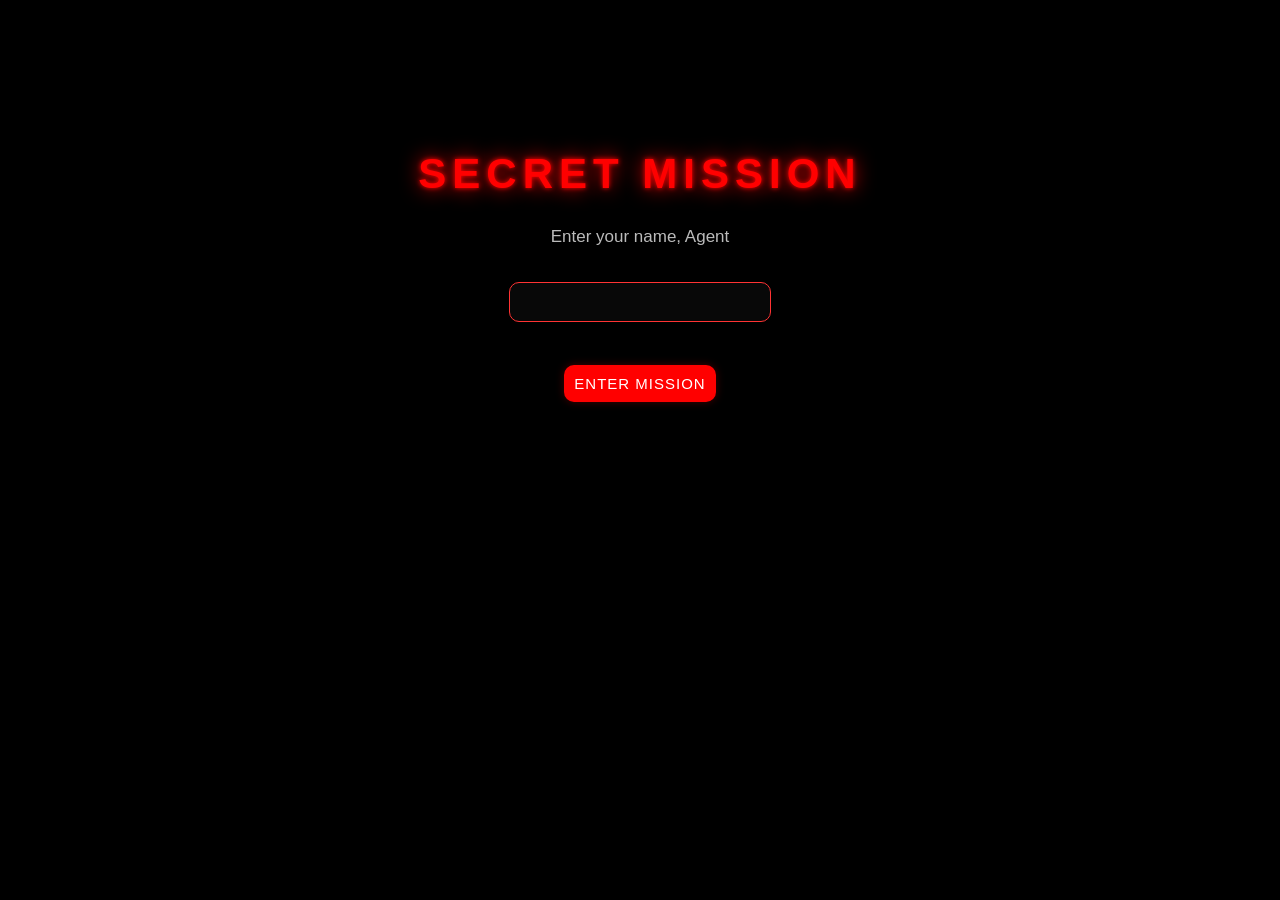
<file: index.html>
<!DOCTYPE html>
<html>

<head>

    <title>Secret Mission</title>
<link rel="stylesheet" href="style.css">

    <style>

        body {
            background-color: black;
            color: white;
            text-align: center;
        }

        h1 {
            color: red;
            margin-top: 150px;
        }

        input {
            padding: 10px;
        }

        button {
            padding: 10px;
            background-color: red;
            color: white;
            border: none;
        }

    </style>

</head>

<body>

    <h1>SECRET MISSION</h1>

    <p>Enter your name, Agent</p>

    <input type="text" id="name">

    <br><br>

    <button onclick="nextPage()">ENTER MISSION</button>

    <script>

        function nextPage() {

            window.location.href = "welcome.html";

        }

    </script>

</body>

</html>
</file>
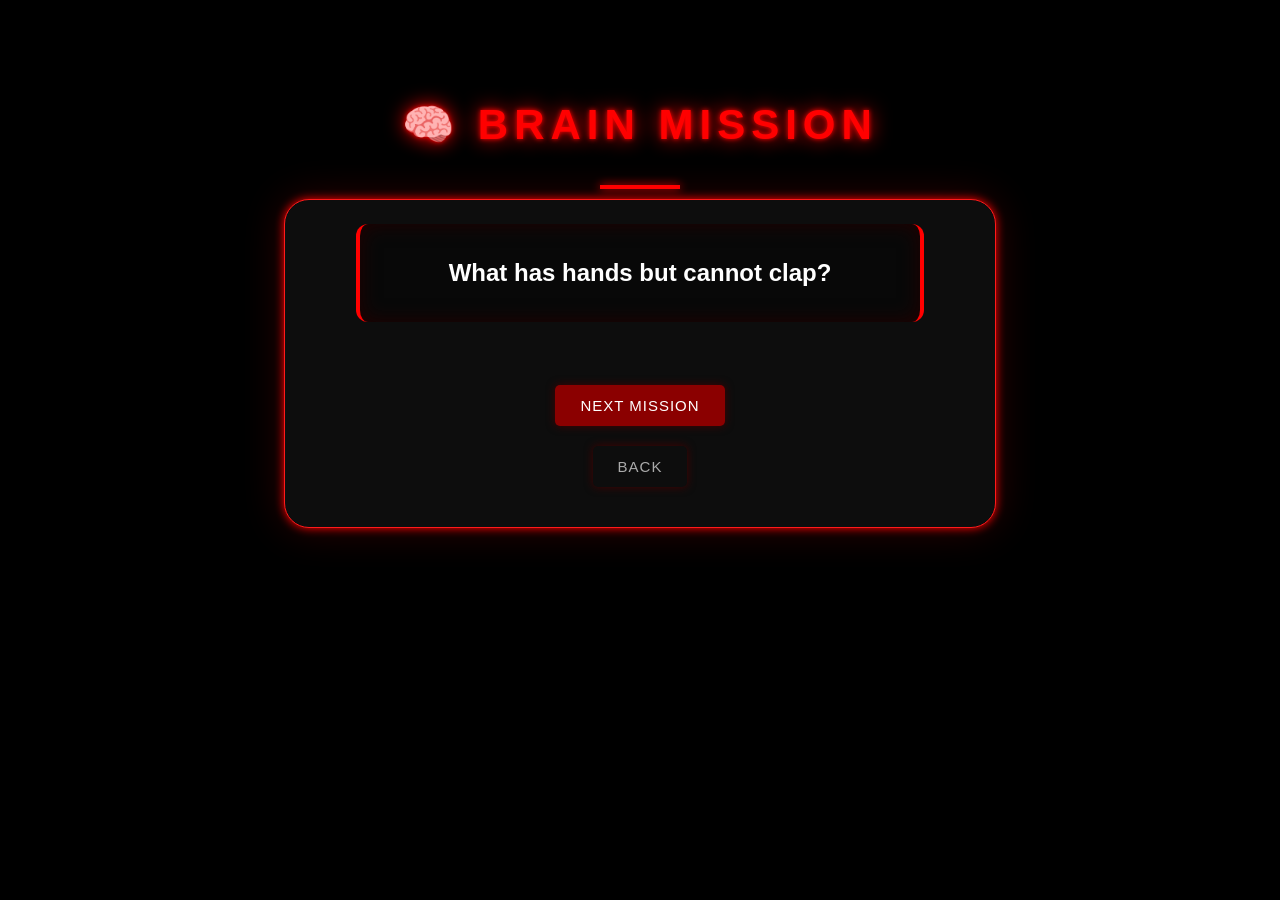
<file: brain.html>
<!DOCTYPE html>
<html>

<head>

    <title>Brain Mission</title>
<link rel="stylesheet" href="style.css">

    <style>

        body {
            background-color: black;
            color: white;
            text-align: center;
        }

        h1 {
            color: red;
            margin-top: 100px;
        }

        .mission {
            margin-top: 50px;
            padding: 30px;
        }

        button {
            padding: 12px 25px;
            margin: 10px;
            background-color: darkred;
            color: white;
            border: none;
            border-radius: 5px;
        }

        button:hover {
            background-color: red;
        }

    </style>

</head>

<body>

    <h1>🧠 BRAIN MISSION</h1>

    <div class="mission">

        <h2 id="question">
            What has hands but cannot clap?
        </h2>

        <br>

        <button onclick="nextMission()">
            NEXT MISSION
        </button>

        <br>

        <button onclick="goBack()">
            BACK
        </button>

    </div>


    <script>

        let missions = [

            "What has hands but cannot clap?",

            "What has a face and two hands but no arms or legs?",

            "What number comes next: 2, 4, 6, 8, ?",

            "What has keys but cannot open a door?",

            "If you have 5 apples and take away 2, how many do you have?",

            "What gets wetter the more it dries?",

            "What has one eye but cannot see?",

            "What can travel around the world while staying in one corner?",

            "What has a neck but no head?",

            "What goes up but never comes down?"

        ];

        let number = 0;


        function nextMission() {

            number = number + 1;

            if (number < missions.length) {

                document.getElementById("question").innerHTML =
                    missions[number];

            } else {

                document.getElementById("question").innerHTML =
                    "🧠 You completed all the BRAIN missions!";

            }

        }


        function goBack() {

            window.location.href = "mood.html";

        }

    </script>

</body>

</html>
</file>
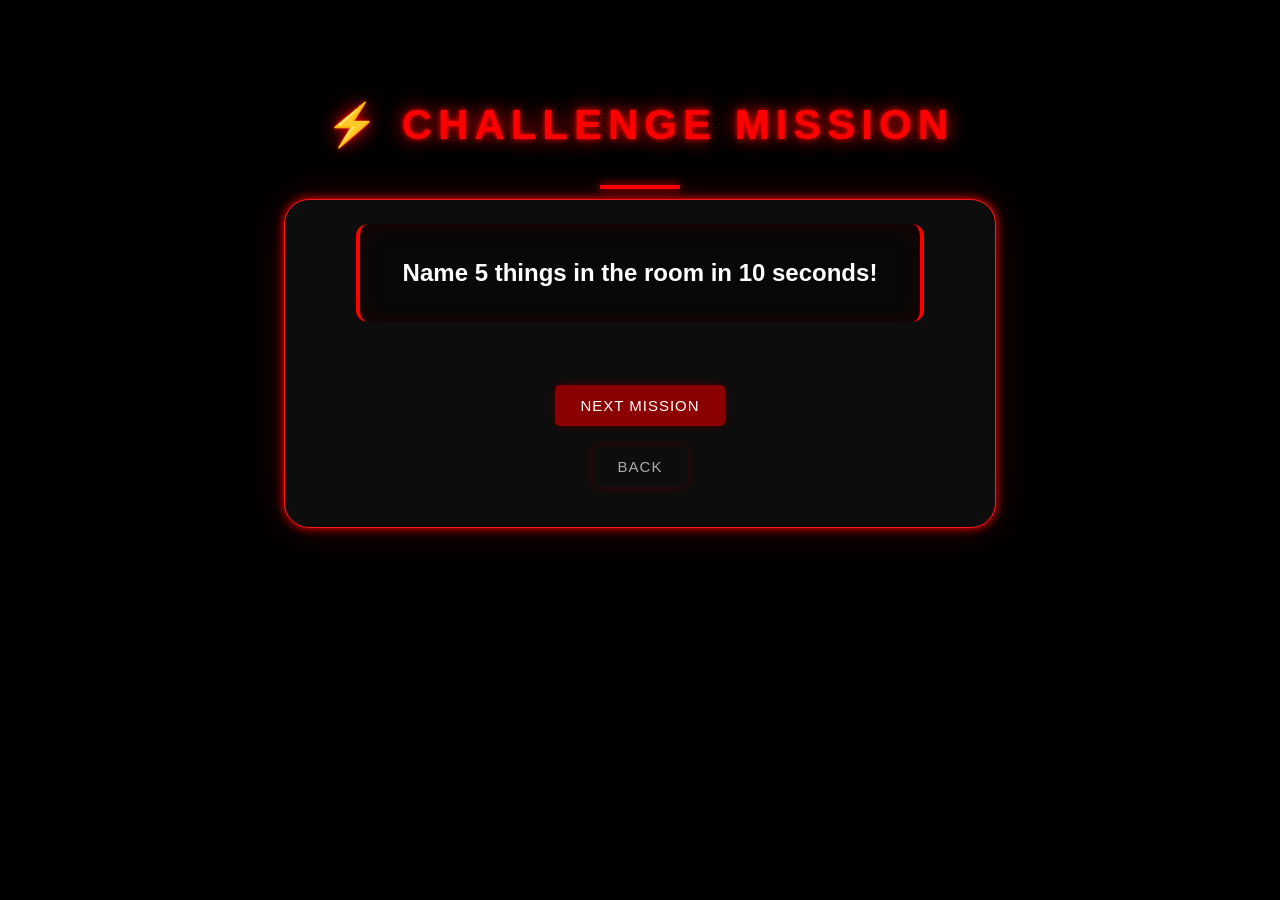
<file: challenge.html>
<!DOCTYPE html>
<html>

<head>

    <title>Challenge Mission</title>
<link rel="stylesheet" href="style.css">
    <style>

        body {
            background-color: black;
            color: white;
            text-align: center;
        }

        h1 {
            color: red;
            margin-top: 100px;
        }

        .mission {
            margin-top: 50px;
            padding: 30px;
        }

        button {
            padding: 12px 25px;
            margin: 10px;
            background-color: darkred;
            color: white;
            border: none;
            border-radius: 5px;
        }

        button:hover {
            background-color: red;
        }

    </style>

</head>

<body>

    <h1>⚡ CHALLENGE MISSION</h1>

    <div class="mission">

        <h2 id="question">
            Name 5 things in the room in 10 seconds!
        </h2>

        <br>

        <button onclick="nextMission()">
            NEXT MISSION
        </button>

        <br>

        <button onclick="goBack()">
            BACK
        </button>

    </div>


    <script>

        let missions = [

            "Name 5 things in the room in 10 seconds!",

            "Name 5 countries in 10 seconds!",

            "Name 5 animals without repeating yourself!",

            "Say 5 words that start with the letter S!",

            "Count backwards from 20 to 1!",

            "Name 5 movies in 10 seconds!",

            "Name 5 foods without stopping!",

            "Say 3 tongue twisters quickly!",

            "Remember these 5 words: RED, BOOK, STAR, MOON, CAT!",

            "Create a new word and explain what it means!"

        ];

        let number = 0;


        function nextMission() {

            number = number + 1;

            if (number < missions.length) {

                document.getElementById("question").innerHTML =
                    missions[number];

            } else {

                document.getElementById("question").innerHTML =
                    "⚡ CHALLENGE COMPLETE!";

            }

        }


        function goBack() {

            window.location.href = "mood.html";

        }

    </script>

</body>

</html>
</file>
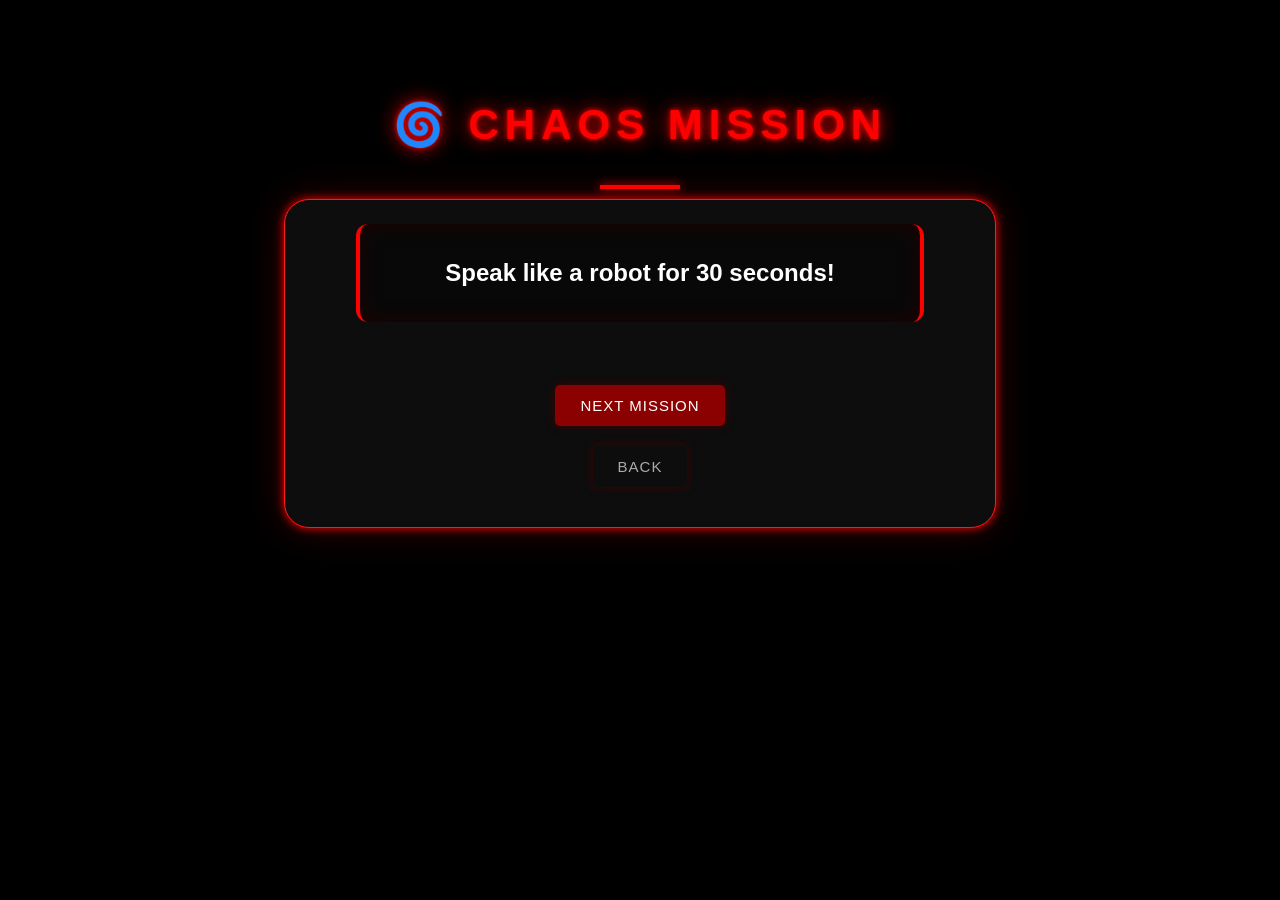
<file: chaos.html>
<!DOCTYPE html>
<html>

<head>

    <title>Chaos Mission</title>
<link rel="stylesheet" href="style.css">

    <style>

        body {
            background-color: black;
            color: white;
            text-align: center;
        }

        h1 {
            color: red;
            margin-top: 100px;
        }

        .mission {
            margin-top: 50px;
            padding: 30px;
        }

        button {
            padding: 12px 25px;
            margin: 10px;
            background-color: darkred;
            color: white;
            border: none;
            border-radius: 5px;
        }

        button:hover {
            background-color: red;
        }

    </style>

</head>

<body>

    <h1>🌀 CHAOS MISSION</h1>

    <div class="mission">

        <h2 id="question">
            Speak like a robot for 30 seconds!
        </h2>

        <br>

        <button onclick="nextMission()">
            NEXT MISSION
        </button>

        <br>

        <button onclick="goBack()">
            BACK
        </button>

    </div>


    <script>

        let missions = [

            "Speak like a robot for 30 seconds!",

            "Walk like a penguin for 20 seconds!",

            "Make your funniest sound!",

            "Pretend the floor is lava!",

            "Say your name in the most dramatic way possible!",

            "Act like you just won a huge award!",

            "Talk without using the letter A for 30 seconds!",

            "Pretend you are a detective investigating a missing pencil!",

            "Freeze like a statue for 15 seconds!",

            "Create a completely ridiculous dance move!"

        ];

        let number = 0;


        function nextMission() {

            number = number + 1;

            if (number < missions.length) {

                document.getElementById("question").innerHTML =
                    missions[number];

            } else {

                document.getElementById("question").innerHTML =
                    "🌀 CHAOS COMPLETE! You survived!";

            }

        }


        function goBack() {

            window.location.href = "mood.html";

        }

    </script>

</body>

</html>
</file>
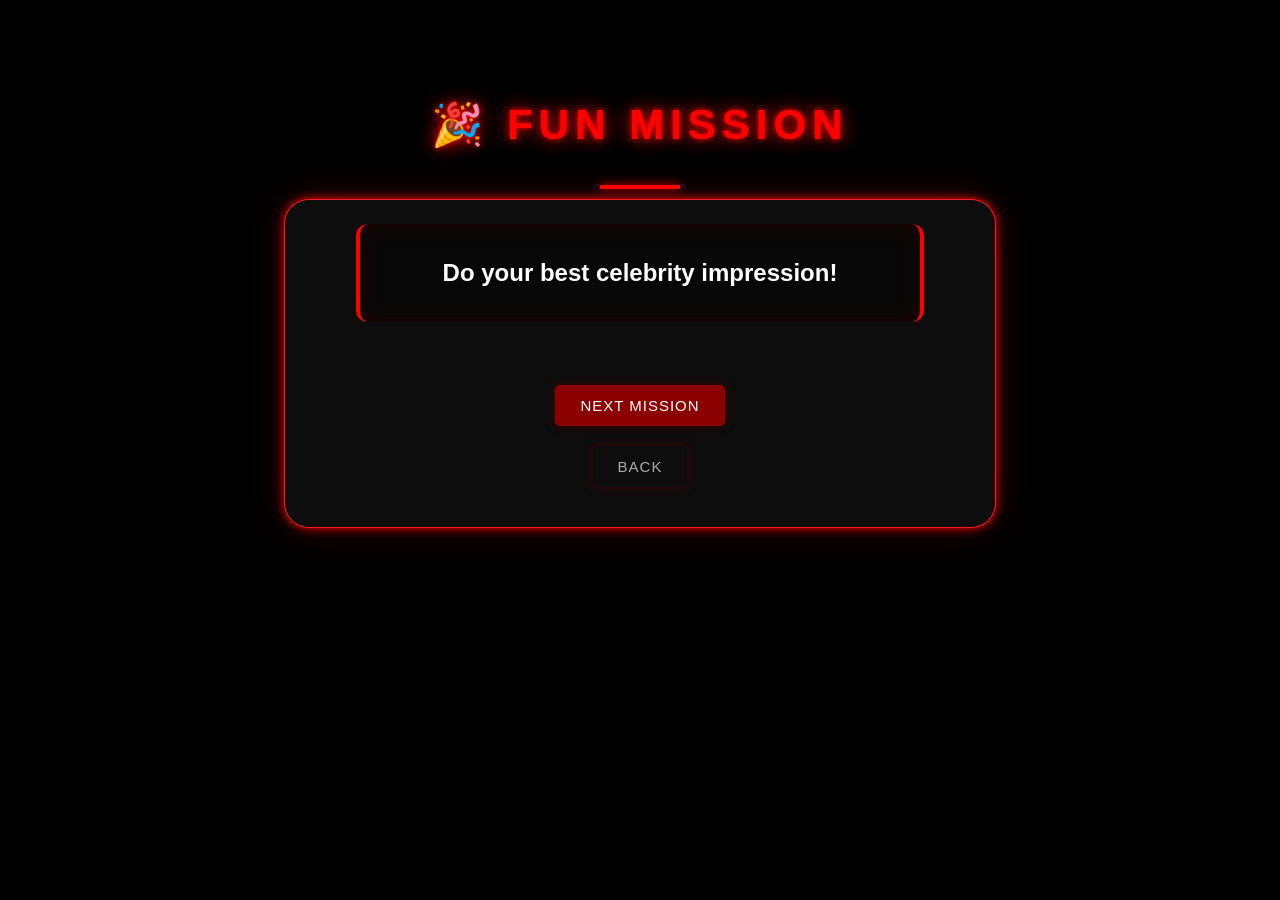
<file: fun.html>
<!DOCTYPE html>
<html>

<head>

    <title>Fun Mission</title>
<link rel="stylesheet" href="style.css">

    <style>

        body {
            background-color: black;
            color: white;
            text-align: center;
        }

        h1 {
            color: red;
            margin-top: 100px;
        }

        .mission {
            margin-top: 50px;
            padding: 30px;
        }

        button {
            padding: 12px 25px;
            margin: 10px;
            background-color: darkred;
            color: white;
            border: none;
            border-radius: 5px;
        }

        button:hover {
            background-color: red;
        }

    </style>

</head>

<body>

    <h1>🎉 FUN MISSION</h1>

    <div class="mission">

        <h2 id="question">
            Do your best celebrity impression!
        </h2>

        <br>

        <button onclick="nextMission()">
            NEXT MISSION
        </button>

        <br>

        <button onclick="goBack()">
            BACK
        </button>

    </div>


    <script>

        let missions = [

            "Do your best celebrity impression!",

            "Dance for 10 seconds without music!",

            "Say the alphabet backwards!",

            "Make the funniest face you can!",

            "Pretend you are a news reporter for 30 seconds!",

            "Talk like a robot for one minute!",

            "Tell a really bad joke!",

            "Act like your favourite movie character!",

            "Sing the first song that comes to your mind!",

            "Try to make someone laugh without speaking!"

        ];

        let number = 0;


        function nextMission() {

            number = number + 1;

            if (number < missions.length) {

                document.getElementById("question").innerHTML = missions[number];

            } else {

                document.getElementById("question").innerHTML =
                    "🎉 You completed all the FUN missions!";

            }

        }


        function goBack() {

            window.location.href = "mood.html";

        }

    </script>

</body>

</html>
</file>
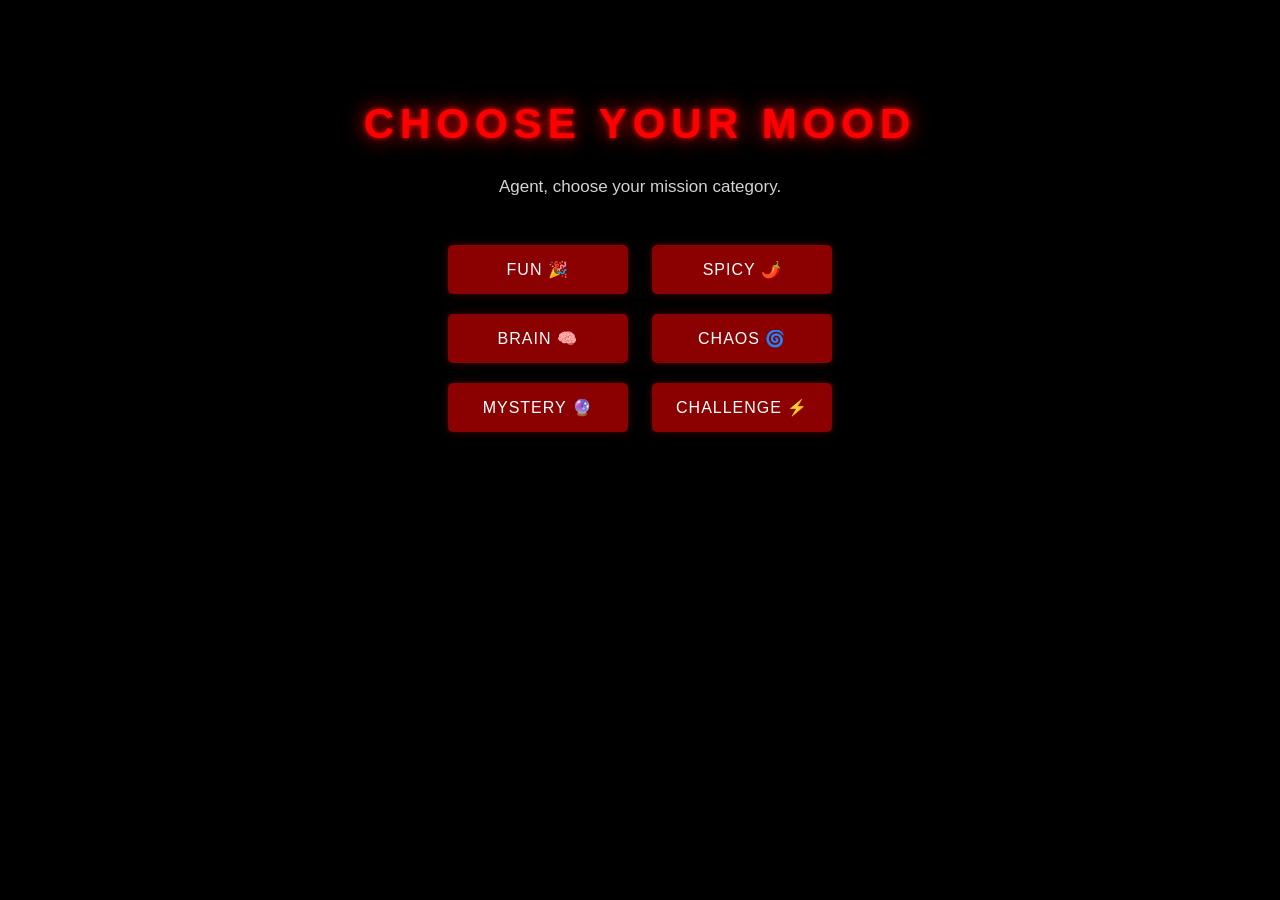
<file: mood.html>
<!DOCTYPE html>
<html>

<head>

    <title>Choose Your Mood</title>
<link rel="stylesheet" href="style.css">

    <style>

        body {
            background-color: black;
            color: white;
            text-align: center;
        }

        h1 {
            color: red;
            margin-top: 100px;
        }

        p {
            color: lightgray;
        }

        button {
            width: 180px;
            padding: 15px;
            margin: 10px;
            background-color: darkred;
            color: white;
            border: none;
            border-radius: 5px;
            font-size: 16px;
        }

        button:hover {
            background-color: red;
        }

    </style>

</head>

<body>

    <h1>CHOOSE YOUR MOOD</h1>

    <p>
        Agent, choose your mission category.
    </p>

    <br>

    <button onclick="fun()">FUN 🎉</button>

    <button onclick="spicy()">SPICY 🌶️</button>

    <br>

    <button onclick="brain()">BRAIN 🧠</button>

    <button onclick="chaos()">CHAOS 🌀</button>

    <br>

    <button onclick="mystery()">MYSTERY 🔮</button>

    <button onclick="challenge()">CHALLENGE ⚡</button>


    <script>

        function fun() {
            window.location.href = "fun.html";
        }

        function spicy() {
            window.location.href = "spicy.html";
        }

        function brain() {
            window.location.href = "brain.html";
        }

        function chaos() {
            window.location.href = "chaos.html";
        }

        function mystery() {
            window.location.href = "mystery.html";
        }

        function challenge() {
            window.location.href = "challenge.html";
        }

    </script>

</body>

</html>
</file>
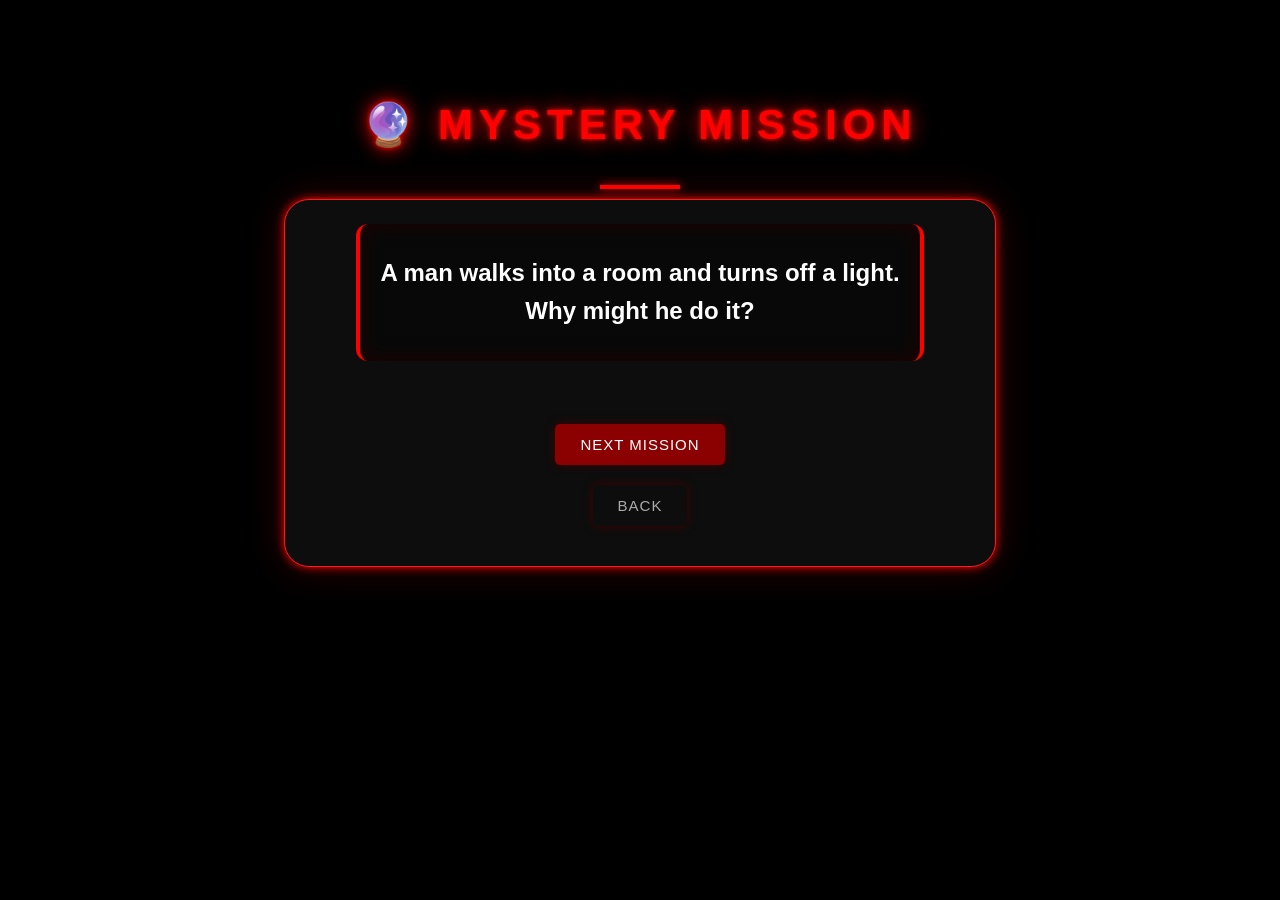
<file: mystery.html>
<!DOCTYPE html>
<html>

<head>

    <title>Mystery Mission</title>
<link rel="stylesheet" href="style.css">

    <style>

        body {
            background-color: black;
            color: white;
            text-align: center;
        }

        h1 {
            color: red;
            margin-top: 100px;
        }

        .mission {
            margin-top: 50px;
            padding: 30px;
        }

        button {
            padding: 12px 25px;
            margin: 10px;
            background-color: darkred;
            color: white;
            border: none;
            border-radius: 5px;
        }

        button:hover {
            background-color: red;
        }

    </style>

</head>

<body>

    <h1>🔮 MYSTERY MISSION</h1>

    <div class="mission">

        <h2 id="question">
            A man walks into a room and turns off a light.
            Why might he do it?
        </h2>

        <br>

        <button onclick="nextMission()">
            NEXT MISSION
        </button>

        <br>

        <button onclick="goBack()">
            BACK
        </button>

    </div>


    <script>

        let missions = [

            "A man walks into a room and turns off a light. Why might he do it?",

            "You find a mysterious note with no name on it. What would you do?",

            "You hear a strange sound behind you. What is your first reaction?",

            "You find a locked box with no key. What could be inside?",

            "Someone leaves three clues: red, clock, door. What mystery could they describe?",

            "You discover a message written backwards. What would you try first?",

            "A person disappears from a room, but the door was locked. What could have happened?",

            "You find an unknown object on your desk. What questions would you ask?",

            "A secret agent gives you only one clue: 'Look where time stops.' Where would you look?",

            "You receive a message saying: 'The mission starts at midnight.' What would you investigate first?"

        ];

        let number = 0;


        function nextMission() {

            number = number + 1;

            if (number < missions.length) {

                document.getElementById("question").innerHTML =
                    missions[number];

            } else {

                document.getElementById("question").innerHTML =
                    "🔮 MYSTERY SOLVED! Mission complete!";

            }

        }


        function goBack() {

            window.location.href = "mood.html";

        }

    </script>

</body>

</html>
</file>
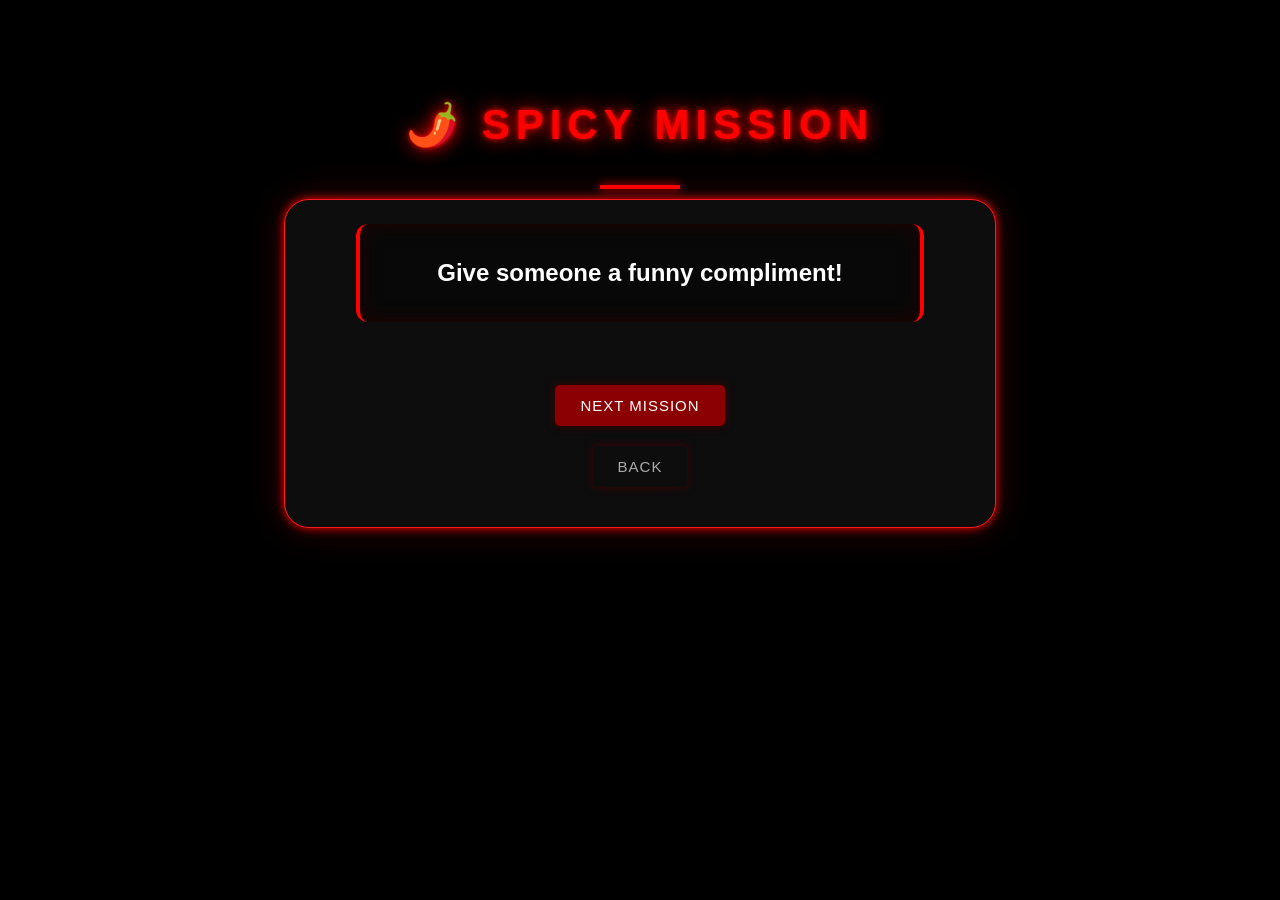
<file: spicy.html>
<!DOCTYPE html>
<html>

<head>

    <title>Spicy Mission</title>
<link rel="stylesheet" href="style.css">

    <style>

        body {
            background-color: black;
            color: white;
            text-align: center;
        }

        h1 {
            color: red;
            margin-top: 100px;
        }

        .mission {
            margin-top: 50px;
            padding: 30px;
        }

        button {
            padding: 12px 25px;
            margin: 10px;
            background-color: darkred;
            color: white;
            border: none;
            border-radius: 5px;
        }

        button:hover {
            background-color: red;
        }

    </style>

</head>

<body>

    <h1>🌶️ SPICY MISSION</h1>

    <div class="mission">

        <h2 id="question">
            Give someone a funny compliment!
        </h2>

        <br>

        <button onclick="nextMission()">
            NEXT MISSION
        </button>

        <br>

        <button onclick="goBack()">
            BACK
        </button>

    </div>


    <script>

        let missions = [

            "Give someone a funny compliment!",

            "Say something confidently that makes absolutely no sense!",

            "Let someone choose your next Instagram caption!",

            "Talk in a dramatic movie voice for 30 seconds!",

            "Tell your funniest embarrassing moment!",

            "Let the group give you a funny nickname!",

            "Say the first thought that comes into your head!",

            "Pretend you are famous and give an acceptance speech!",

            "Challenge someone to a staring contest!",

            "Tell someone a completely useless fact!"

        ];

        let number = 0;


        function nextMission() {

            number = number + 1;

            if (number < missions.length) {

                document.getElementById("question").innerHTML =
                    missions[number];

            } else {

                document.getElementById("question").innerHTML =
                    "🌶️ You completed all the SPICY missions!";

            }

        }


        function goBack() {

            window.location.href = "mood.html";

        }

    </script>

</body>

</html>
</file>
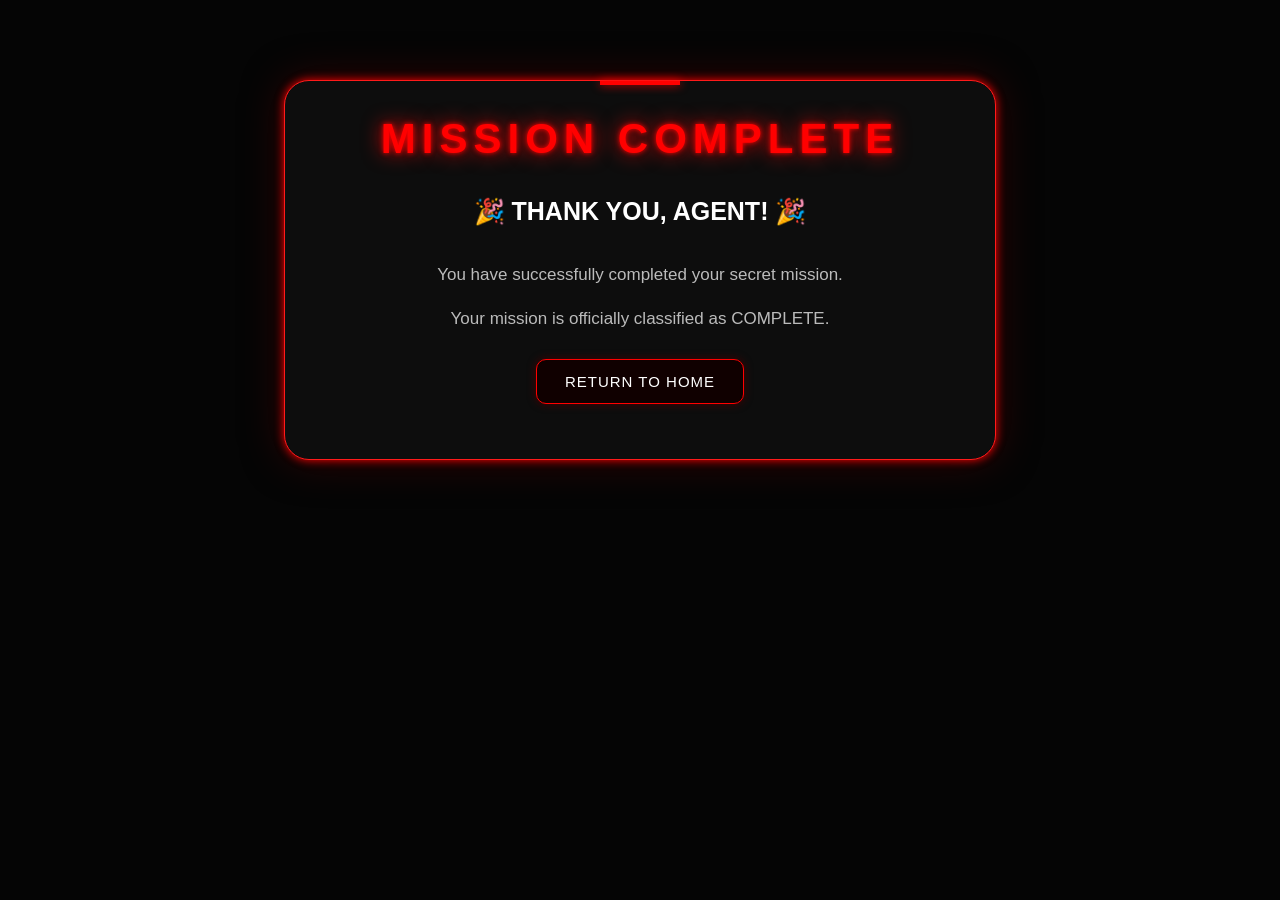
<file: thankyou.html>
<!DOCTYPE html>
<html>

<head>

    <title>Mission Complete</title>

    
    <link rel="stylesheet" href="style.css">

</head>

<body>

<div class="container">

    <h1>MISSION COMPLETE</h1>

    <h2>🎉 THANK YOU, AGENT! 🎉</h2>

    <p>
        You have successfully completed your secret mission.
    </p>

    <p>
        Your mission is officially classified as COMPLETE.
    </p>

    <button onclick="goHome()">RETURN TO HOME</button>

</div>

<script>

function goHome() {
    window.location.href = "index.html";
}

</script>

</body>

</html>
</file>
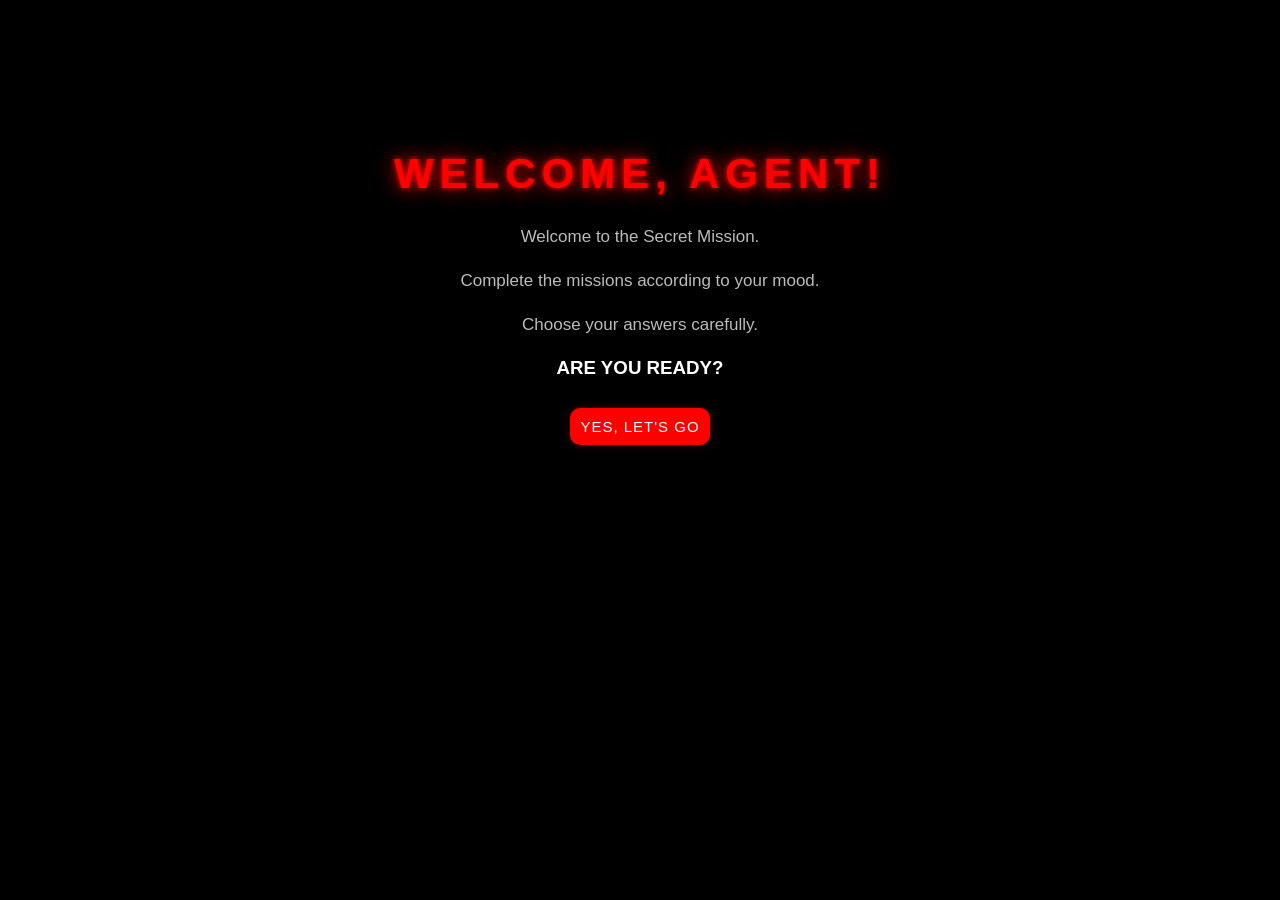
<file: welcome.html>
<!DOCTYPE html>
<html>

<head>

    <title>Welcome Agent</title>
<link rel="stylesheet" href="style.css">

    <style>

        body {
            background-color: black;
            color: white;
            text-align: center;
        }

        h1 {
            color: red;
            margin-top: 150px;
        }

        button {
            padding: 10px;
            background-color: red;
            color: white;
            border: none;
        }

    </style>

</head>

<body>

    <h1>WELCOME, AGENT!</h1>

    <p>Welcome to the Secret Mission.</p>

    <p>
        Complete the missions according to your mood.
    </p>

    <p>
        Choose your answers carefully.
    </p>

    <h3>ARE YOU READY?</h3>

    <button onclick="startGame()">
        YES, LET'S GO
    </button>

    <script>

        function startGame() {

            window.location.href = "mood.html";

        }

    </script>

</body>

</html>
</file>
<file: style.css>
/* ============================= */
/* SECRET MISSION DESIGN */
/* ============================= */

body {
    background-color: #050505;
    color: white;
    text-align: center;
    font-family: Arial, sans-serif;
    margin: 0;
    padding: 0;
}

/* Main boxes */

.container,
.mission {
    width: 80%;
    max-width: 650px;
    margin: 80px auto;
    padding: 45px 30px;

    background-color: #0d0d0d;

    border: 1px solid #ff1a1a;
    border-radius: 25px;

    box-shadow:
        0px 0px 10px #ff0000,
        0px 0px 40px #330000;

    position: relative;
}

/* Small red line on top */

.container:before,
.mission:before {
    content: "";
    display: block;

    width: 80px;
    height: 4px;

    background-color: red;

    margin: -45px auto 30px auto;

    box-shadow: 0px 0px 10px red;
}

/* Main title */

h1 {
    color: red;

    font-size: 42px;

    letter-spacing: 6px;

    text-shadow:
        0px 0px 5px red,
        0px 0px 20px red;

    margin-bottom: 25px;
}

/* Other headings */

h2 {
    color: white;

    font-size: 25px;

    line-height: 1.5;

    margin: 30px 10px;
}

/* Paragraph */

p {
    color: #bbbbbb;

    font-size: 17px;

    line-height: 1.6;
}

/* Input box */

input {
    width: 240px;

    padding: 14px;

    margin: 15px;

    background-color: #080808;

    color: white;

    border: 1px solid #ff3333;

    border-radius: 10px;

    outline: none;

    font-size: 16px;
}

input:focus {
    border-color: red;

    box-shadow: 0px 0px 15px red;
}

/* Buttons */

button {
    padding: 13px 28px;

    margin: 10px;

    background-color: #100000;

    color: white;

    border: 1px solid red;

    border-radius: 10px;

    font-size: 15px;

    letter-spacing: 1px;

    cursor: pointer;

    box-shadow: 0px 0px 8px #440000;
}

/* Button hover */

button:hover {
    background-color: red;

    color: white;

    box-shadow:
        0px 0px 10px red,
        0px 0px 25px red;
}

/* Mood buttons */

.mood-button {
    width: 190px;

    height: 65px;

    margin: 12px;

    font-size: 16px;

    font-weight: bold;

    letter-spacing: 2px;

    background-color: #0b0b0b;
}

/* Different mood button hover */

.mood-button:hover {
    transform: scale(1.05);
}

/* Mission question */

#question {
    background-color: #080808;

    border-left: 4px solid red;

    border-right: 4px solid red;

    padding: 30px 20px;

    margin: 35px auto;

    width: 80%;

    color: white;

    font-size: 24px;

    line-height: 1.6;

    border-radius: 12px;

    box-shadow: inset 0px 0px 20px #220000;
}

/* Back button */

button[onclick="goBack()"] {
    background-color: transparent;

    border-color: #555;

    color: #aaa;
}

button[onclick="goBack()"]:hover {
    background-color: #222;

    border-color: white;

    box-shadow: none;
}
</file>
